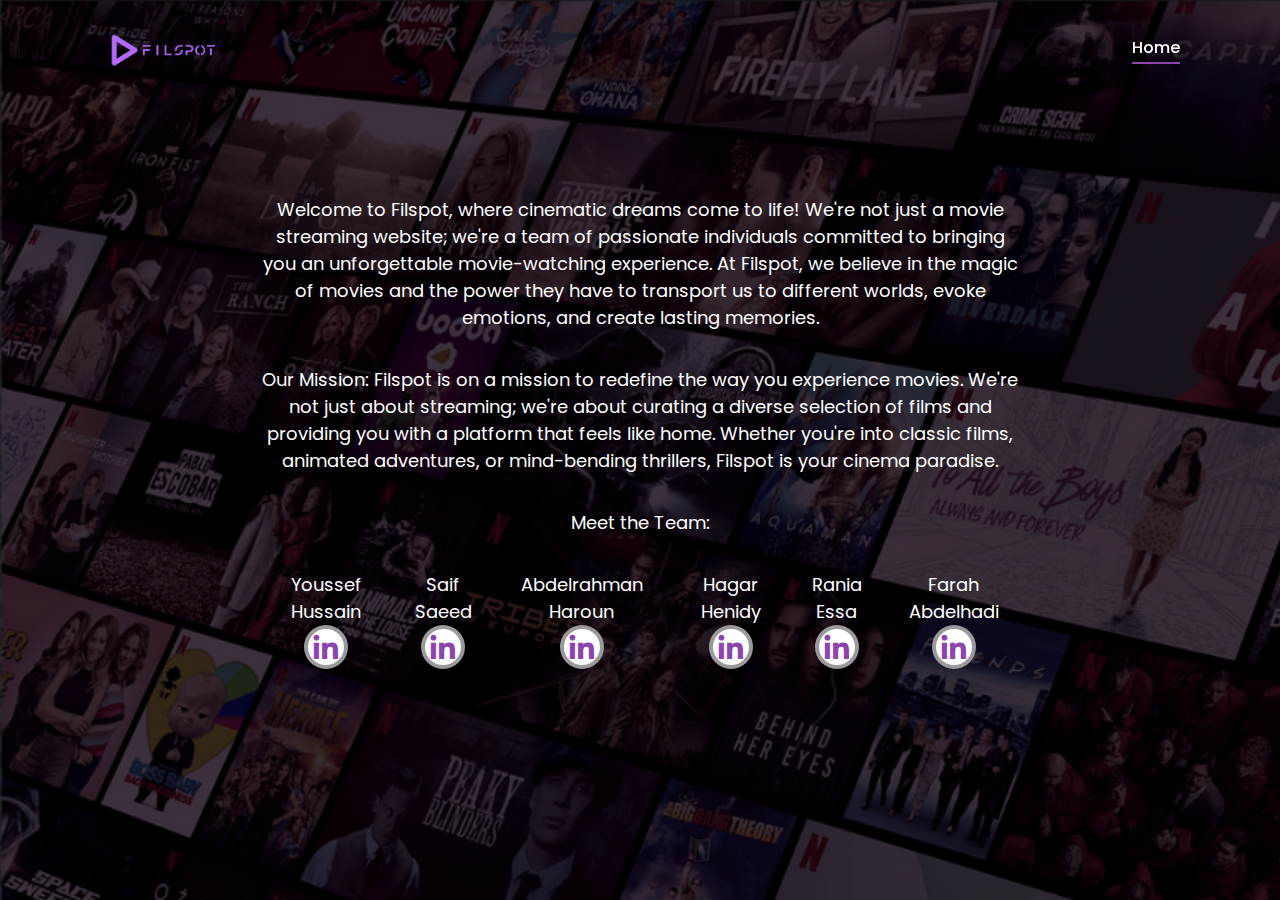
<file: Pages/about_us/about.html>
<!DOCTYPE html>
<html lang="en">
    <head>
        <meta charset="UTF-8">
        <meta http-equiv="X-UA-Compatible" content="IE=edge">
        <meta name="viewport" content="width=device-width, initial-scale=1.0">
        <link rel="shortcut icon" href="../../public/filspot.ico" type="image/x-icon">
        <title>Filspot - About</title>
        <link rel="stylesheet" href="../../style.css">
        <link rel="stylesheet" href="https://cdn.jsdelivr.net/npm/boxicons@latest/css/boxicons.min.css">
    <style>
        .about{
    background-image: url("../../public/reg_bg.png");
    background-repeat: no-repeat;
    background-size: cover;
    width: 100%;
    height:100%;
    margin:0;
    display: flex;
    align-items: center;
    justify-content: center;
    height: 100vh;

}
.about_content {
    max-width: 800px; /* Set the maximum width of the container */
    margin: 0 auto; /* Center the container horizontally */
    padding: 20px; /* Add some padding for better readability */

}

.about_content p {
    font-size: 18px; /* Set the font size for paragraphs */
    line-height: 1.5; /* Set the line height for better readability */
    margin-bottom: 35px; /* Add some spacing between paragraphs */
    text-justify: auto;
    display: flex;
    align-items: center;
    flex-direction: column;
    text-align: center;
    color: white;


}
    </style>
    </head>
<body class="about">
    <header>
        <a href="../../index.html" class="logo">
            <img  class="logo-img" src="../../public/filspot_logo.png" alt="logo">
        </a>
        <div class="bx bx-menu" id="menu-icon"></div>

        <!-- menu  -->
        <ul class="navbar">
            <li><a href="../../index.html" class="home-active">Home</a></li>
        </ul>
    </header>    

<div class="about_content">
<p> Welcome to Filspot, where cinematic dreams come to life! We're not just a movie streaming website; we're a team of passionate individuals committed to bringing you an unforgettable movie-watching experience. At Filspot, we believe in the magic of movies and the power they have to transport us to different worlds, evoke emotions, and create lasting memories.
</p>
<p>
    Our Mission:
    Filspot is on a mission to redefine the way you experience movies. We're not just about streaming; we're about curating a diverse selection of films and providing you with a platform that feels like home. Whether you're into classic films, animated adventures, or mind-bending thrillers, Filspot is your cinema paradise.
</p>

    <p>Meet the Team:</p>
    <div class="social">
        <p>Youssef Hussain <a href="https://www.linkedin.com/in/youssef-hussain-45a14121b"><i class='bx bxl-linkedin'></i></a></p>
        <p>Saif Saeed <a href=""><i class='bx bxl-linkedin'></i></a></p>
        <p>Abdelrahman Haroun <a href=""><i class='bx bxl-linkedin'></i></a></p>
        <p>Hagar Henidy <a href=""><i class='bx bxl-linkedin'></i></a></p>
        <p>Rania Essa <a href=""><i class='bx bxl-linkedin'></i></a></p>
        <p>Farah Abdelhadi <a href=""><i class='bx bxl-linkedin'></i></a></p>
    </div>
</div>
    
</body>
</html>
</file>
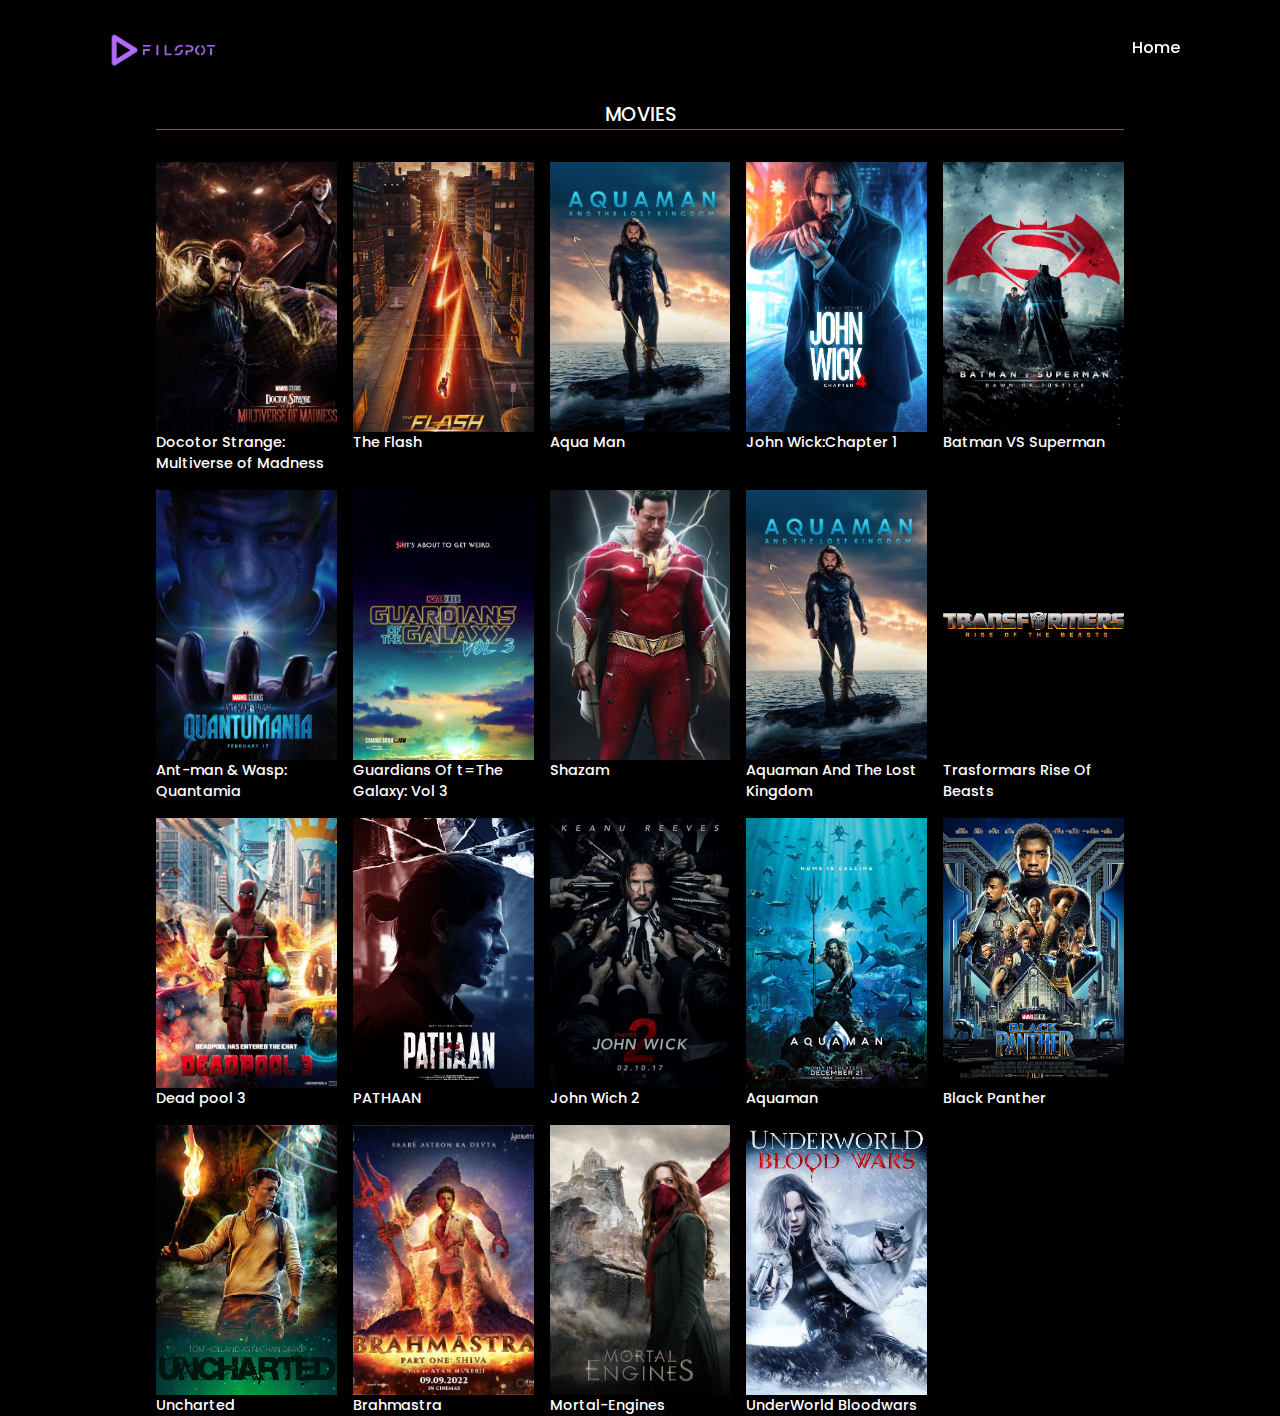
<file: Pages/Movies/movies.html>
<!DOCTYPE html>
<html lang="en">

<head>
    <meta charset="UTF-8">
    <meta http-equiv="X-UA-Compatible" content="IE=edge">
    <meta name="viewport" content="width=device-width, initial-scale=1.0">
    <link rel="shortcut icon" href="../../public/filspot.ico" type="image/x-icon">
    <title>Filspot - Movies</title>

    <link rel="stylesheet" href="../../style.css">
    <link rel="stylesheet" href="https://cdn.jsdelivr.net/npm/boxicons@latest/css/boxicons.min.css">
    <!-- Link Swiper's CSS -->
    <link rel="stylesheet" href="https://cdn.jsdelivr.net/npm/swiper@8/swiper-bundle.min.css" />
</head>

<body>
    <!-- Navbar  -->
    <header>
        <a href="../../index.html" class="logo">
            <img class="logo-img" src="../../public/filspot_logo.png" alt="logo">
        </a>
        <div class="bx bx-menu" id="menu-icon"></div>

        <!-- menu  -->
        <ul class="navbar">
            <li><a href="../../index.html">Home</a></li>
        </ul>
    </header>

    <!-- Movies  -->
    <div class="movies" id="movies">
        <h2 class="heading" style="display: flex; justify-content: center; padding-top: 100px;">Movies</h2>
        <!-- Movies container  -->
        <div class="movies-container">
            <!-- Add your movie boxes here -->
            <!-- Example box-1  -->
            <div class="box">
                <div class="box-img">
                    <img src="../../img/m1.jpg" alt="">
                </div>
                <h3>Docotor Strange: Multiverse of Madness</h3>
                
            </div>
            <!-- Add more movie boxes as needed -->
            <div class="box">
                <div class="box-img">
                    <img src="../../img/c2.jpg" alt="">
                </div>
                <h3>The Flash</h3>
                
            </div>
            <div class="box">
                <div class="box-img">
                    <img src="../../img/c5.jpg" alt="">
                </div>
                <h3>Aqua Man</h3>
                
            </div>
            <div class="box">
                <div class="box-img">
                    <img src="../../img/c6.jpg" alt="">
                </div>
                <h3>John Wick:Chapter 1</h3>
               
            </div>
            <div class="box">
                <div class="box-img">
                    <img src="../../img/m3.jpg" alt="">
                </div>  
                <h3>Batman VS Superman</h3>
               
            </div>
            <div class="box">
                <div class="box-img">
                    <img src="../../img/c1.jpg" alt="">
                </div>
                <h3>Ant-man & Wasp: Quantamia</h3>
                
            </div>
            <div class="box">
                <div class="box-img">
                    <img src="../../img/c3.jpg" alt="">
                </div>
                <h3>Guardians Of t=The Galaxy: Vol 3</h3>
               
            </div>
            <div class="box">
                <div class="box-img">
                    <img src="../../img/c4.jpg" alt="">
                </div>
                <h3>Shazam</h3>
                
            </div>
            <div class="box">
                <div class="box-img">
                    <img src="../../img/c5.jpg" alt="">
                </div>
                <h3>Aquaman And The Lost Kingdom</h3>
               
            </div>
            <div class="box">
                <div class="box-img">
                    <img src="../../img/c7.jpg" alt="">
                </div>
                <h3>Trasformars Rise Of Beasts</h3>
               
            </div>
            <div class="box">
                <div class="box-img">
                    <img src="../../img/c9.png" alt="">
                </div>
                <h3>Dead pool 3</h3>
                
            </div>
            <div class="box">
                <div class="box-img">
                    <img src="../../img/m2.jpg" alt="">
                </div>
                <h3>PATHAAN</h3>
               
            </div>
            <div class="box">
                <div class="box-img">
                    <img src="../../img/m4.jpg" alt="">
                </div>
                <h3>John Wich 2</h3>
                
            </div>
            <div class="box">
                <div class="box-img">
                    <img src="../../img/m5.jpg" alt="">
                </div>
                <h3>Aquaman</h3>
                
            </div>
            <div class="box">
                <div class="box-img">
                    <img src="../../img/m6.jpg" alt="">
                </div>
                <h3>Black Panther</h3>
                
            </div>
            <div class="box">
                <div class="box-img">
                    <img src="../../img/m7.jpg" alt="">
                </div>
                <h3>Uncharted</h3>
                
            </div>
            <div class="box">
                <div class="box-img">
                    <img src="../../img/m8.jpg" alt="">
                </div>
                <h3>Brahmastra</h3>
                
            </div>
            <div class="box">
                <div class="box-img">
                    <img src="../../img/m9.jpg" alt="">
                </div>
                <h3>Mortal-Engines</h3>
                
            </div>
            <div class="box">
                <div class="box-img">
                    <img src="../../img/m10.jpg" alt="">
                </div>
                <h3>UnderWorld Bloodwars</h3>
            </div>
        </div>
    </div>

    <script src="https://cdn.jsdelivr.net/npm/swiper@8/swiper-bundle.min.js"></script>
    <script src="../../main.js"></script>

</body>

</html>
</file>
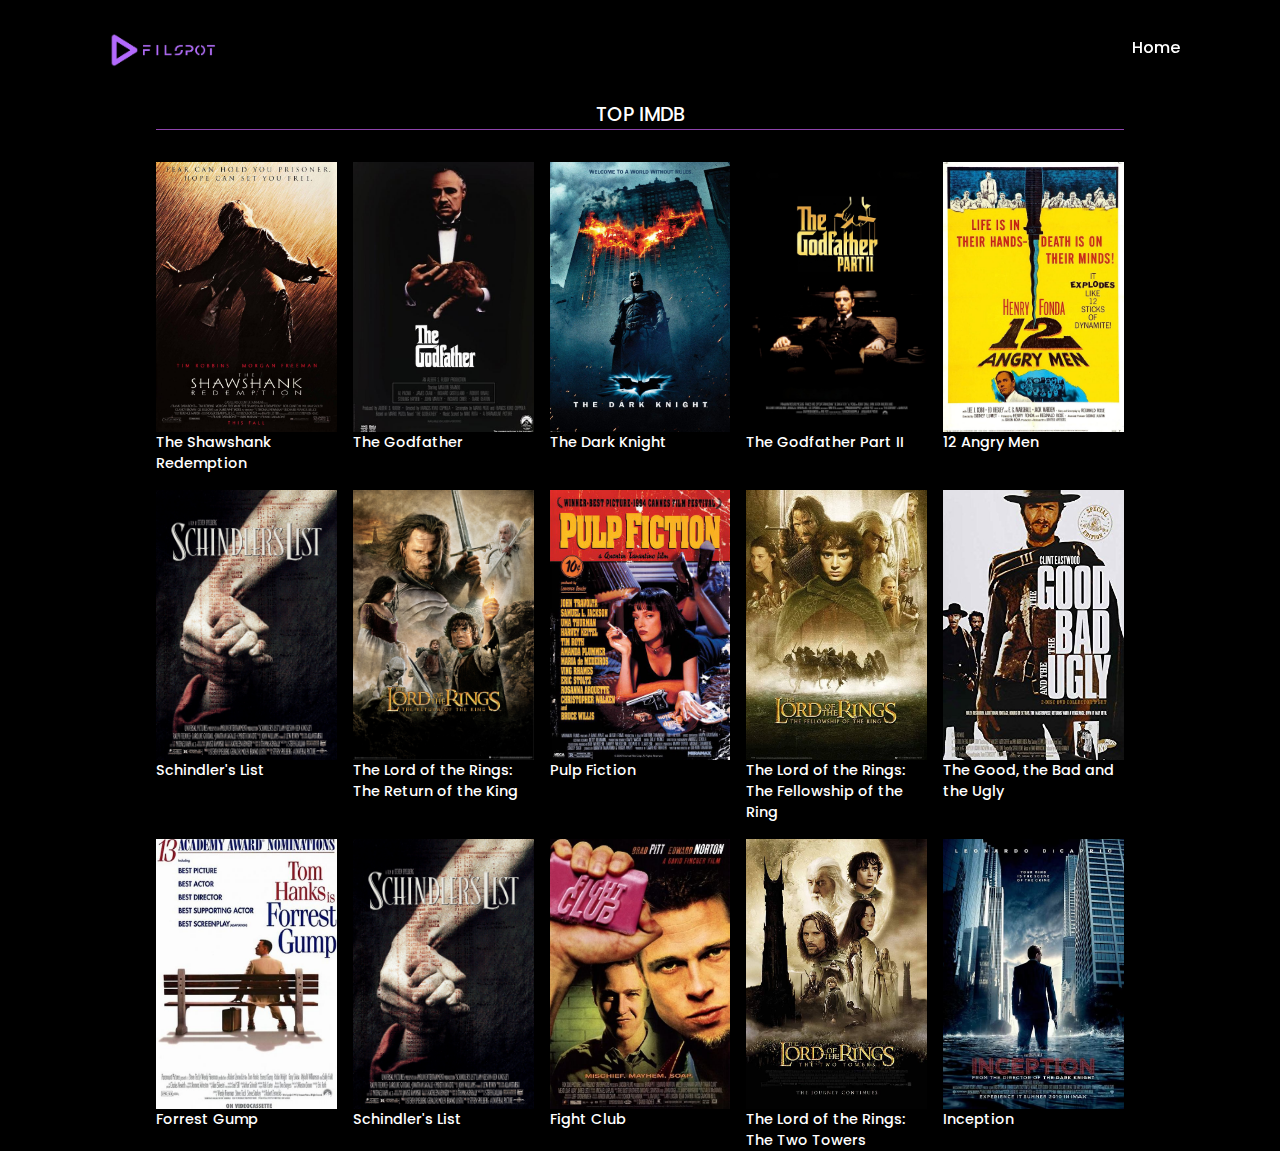
<file: Pages/Top movies/TOPIMDB.html>
<!DOCTYPE html>
<html lang="en">

<head>
    <meta charset="UTF-8">
    <meta http-equiv="X-UA-Compatible" content="IE=edge">
    <meta name="viewport" content="width=device-width, initial-scale=1.0">
    <link rel="shortcut icon" href="../../public/filspot.ico" type="image/x-icon">
    <title>Filspot - TOP IMDB</title>
    <link rel="stylesheet" href="../../style.css">
    <link rel="stylesheet" href="https://cdn.jsdelivr.net/npm/boxicons@latest/css/boxicons.min.css">
    <link rel="stylesheet" href="https://cdn.jsdelivr.net/npm/swiper@8/swiper-bundle.min.css" />
</head>

<body>
    <header>
        <a href="../../index.html" class="logo">
            <img class="logo-img" src="../../public/filspot_logo.png" alt="logo">
        </a>
        <div class="bx bx-menu" id="menu-icon"></div>

        <ul class="navbar">
            <li><a href="../../index.html">Home</a></li>
        </ul>
    </header>

    <div class="moviesIMDB" id="moviesIMDB">
        <h2 class="heading" style="display: flex; justify-content: center; padding-top: 100px;">TOP IMDB</h2>

        <div class="movies-container">
            <div class="box">
                <a href="https://youtu.be/PLl99DlL6b4?si=86VFZQNqhZRliKfa">
                    <div class="box-img">
                        <img src="Posters/The shawshank redemption 1994.jpg" alt="The Shawshank Redemption">
                    </div>
                </a>
                <h3>The Shawshank Redemption</h3>
            </div>

            <div class="box">
                <a href="https://youtu.be/UaVTIH8mujA?si=lcbCYZT8anEnd_Yj">
                    <div class="box-img">
                        <img src="Posters/the god father.jpg" alt="The Godfather">
                    </div>
                </a>
                <h3>The Godfather</h3>
            </div>

            <div class="box">
                <a href="https://youtu.be/PLl99DlL6b4?si=86VFZQNqhZRliKfa">
                    <div class="box-img">
                        <img src="Posters/The dark knight.jpg" alt="The Dark Knight">
                    </div>
                </a>
                <h3>The Dark Knight</h3>
            </div>

            <div class="box">
                <a href="https://youtu.be/EXeTwQWrcwY?si=BPZK9WScEdG7Ntpq">
                    <div class="box-img">
                        <img src="Posters/The god father part 2.jpg" alt="The Godfather Part II">
                    </div>
                </a>
                <h3>The Godfather Part II</h3>
            </div>

            <div class="box">
                <a href="https://youtu.be/TEN-2uTi2c0?si=dR91I9avGifhad71">
                    <div class="box-img">
                        <img src="Posters/12 angry men.jpg" alt="12 Angry Men">
                    </div>
                </a>
                <h3>12 Angry Men</h3>
            </div>

            <div class="box">
                <a href="https://youtu.be/gG22XNhtnoY?si=fqhP28oDI_a_AYeL">
                    <div class="box-img">
                        <img src="Posters/Schindler's List.jpg" alt="Schindler's List">
                    </div>
                </a>
                <h3>Schindler's List</h3>
            </div>

            <div class="box">
                <a href="https://youtu.be/gG22XNhtnoY?si=fqhP28oDI_a_AYeL">
                    <div class="box-img">
                        <img src="Posters/The Lord of the Rings The Return of the King.jpg" alt="The Lord of the Rings: The Return of the King">
                    </div>
                </a>
                <h3>The Lord of the Rings: The Return of the King</h3>
            </div>

            <div class="box">
                <a href="https://youtu.be/gG22XNhtnoY?si=fqhP28oDI_a_AYeL">
                    <div class="box-img">
                        <img src="Posters/Pulp Fiction.jpg" alt="Pulp Fiction">
                    </div>
                </a>
                <h3>Pulp Fiction</h3>
            </div>

            <div class="box">
                <a href="https://youtu.be/gG22XNhtnoY?si=fqhP28oDI_a_AYeL">
                    <div class="box-img">
                        <img src="Posters/The Lord of the Rings The Fellowship of the Ring.jpg" alt="The Lord of the Rings: The Fellowship of the Ring">
                    </div>
                </a>
                <h3>The Lord of the Rings: The Fellowship of the Ring</h3>
            </div>

            <div class="box">
                <a href="https://youtu.be/gG22XNhtnoY?si=fqhP28oDI_a_AYeL">
                    <div class="box-img">
                        <img src="Posters/The Good, the Bad and the Ugly.jpg" alt="The Good, the Bad and the Ugly">
                    </div>
                </a>
                <h3>The Good, the Bad and the Ugly</h3>
            </div>

            <div class="box">
                <a href="https://youtu.be/gG22XNhtnoY?si=fqhP28oDI_a_AYeL">
                    <div class="box-img">
                        <img src="Posters/Forrest Gump.jpg" alt="Forrest Gump">
                    </div>
                </a>
                <h3>Forrest Gump</h3>
            </div>

            <div class="box">
                <a href="https://youtu.be/gG22XNhtnoY?si=fqhP28oDI_a_AYeL">
                    <div class="box-img">
                        <img src="Posters/Schindler's List.jpg" alt="Schindler's List">
                    </div>
                </a>
                <h3>Schindler's List</h3>
            </div>

            <div class="box">
                <a href="https://youtu.be/gG22XNhtnoY?si=fqhP28oDI_a_AYeL">
                    <div class="box-img">
                        <img src="Posters/Fight Club.jpg" alt="Fight Club">
                    </div>
                </a>
                <h3>Fight Club</h3>
            </div>

            <div class="box">
                <a href="https://youtu.be/gG22XNhtnoY?si=fqhP28oDI_a_AYeL">
                    <div class="box-img">
                        <img src="Posters/The Lord of the Rings The Two Towers.jpg" alt="The Lord of the Rings: The Two Towers">
                    </div>
                </a>
                <h3>The Lord of the Rings: The Two Towers</h3>
            </div>

            <div class="box">
                <a href="https://youtu.be/gG22XNhtnoY?si=fqhP28oDI_a_AYeL">
                    <div class="box-img">
                        <img src="Posters/inception.jpg" alt="Inception">
                    </div>
                </a>
                <h3>Inception</h3>
            </div>
            
            

        </div>
    </div>

    <script src="https://cdn.jsdelivr.net/npm/swiper@8/swiper-bundle.min.js"></script>
    <script src="../../main.js"></script>

</body>

</html>
</file>
<file: style.css>
@import url('https://fonts.googleapis.com/css2?family=Poppins:wght@100;200;300;400;500;600;700;800;900&display=swap');
*{
    font-family: 'Poppins', sans-serif;
    margin: 0;
    padding: 0;
    box-sizing: border-box;
    text-decoration: none;
    list-style: none;
    scroll-padding-top: 2rem;
    scroll-behavior: smooth;
}
/* variables  */
:root{
    --main-color: #8e44ad;
    --text-color: Black; 
    --bg-color: White;  
}

body{
    background: var(--text-color);
    color: var(--bg-color);
}
header{
    position: fixed;
    width: 100%;
    top: 0;
    right: 0;
    z-index: 1000;
    display: flex;
    align-items: center;
    justify-content: space-between;
    padding: 15px 100px;
    transition: 0.5s;
    /* background: var(--main-color); */
}
header.shadow{
    background: var(--bg-color);
    box-shadow: 0 0 4px rgb(14 55 54/15%);
}
header.shadow .navbar a{
    color: var(--text-color);
}
header.shadow .logo{
    color: var(--text-color);
}
.logo-img{
    width: 130px;
    height: 60px;
    margin-top: 5px;

}

.logo{
    font-size: 1.1rem;
    font-weight: 600;
    align-items: center;
    color: var(--bg-color);
    display: flex;
    column-gap: 0.5rem;
}
.bx{
    color: var(--main-color);
}
.navbar{
    display: flex;
    column-gap: 5rem;
}
.navbar li{
    position: relative;
}
.navbar a{
    font-size: 1rem;
    font-weight: 500;
    color: var(--bg-color);
}
.navbar a::after{
    content: '';
    width: 0;
    height: 2px;
    background: var(--main-color);
    position: absolute;
    bottom: -4px;
    left: 0;
    transition: 0.4s all linear;
}
.navbar a:hover::after,
.navbar .home-active::after{
    width: 100%;
}
#menu-icon{
    font-size: 24px;
    cursor: pointer;
    z-index: 1000001;
    display: none;
}
.btn{
    padding: 0.7rem 1.4rem;
    background: var(--main-color);
    color: var(--bg-color);
    font-weight: 400;
    border-radius: 0.5rem;
}
.btn:hover{
    background: #b66afc;
}

/* Home  */
section{
    padding: 4.5rem 0 1.5rem;
}
.container{
    width: 100%;
    min-height: 640px;
    position: relative;
    display: flex;
    align-items: center;
    background: rgb(2, 3, 7,0.5);
}
.container img{
    position: absolute;
    width: 100%;
    height: 100%;
    object-fit: cover;
    object-position: center;
    z-index: -1;
}
.swiper-pagination-bullet{
    width: 6px !important;
    height: 6px !important;
    border-radius: 0.2rem !important;
    background: var(--bg-color) !important;
    opacity: 1 !important;
}
.swiper-pagination-bullet-active{
    width: 1.5rem !important;
    background: var(--main-color) !important;
}
.home-text{
    z-index: 1000;
    padding: 0 150px;
}
.home-text span{
    color: var(--bg-color);
    font-weight: 500;
    text-transform: uppercase;
}
.home-text h1{
    color: var(--bg-color);
    font-size: 3rem;
    font-weight: 700;
    margin-bottom: 1rem;
}
.play{
    position: absolute;
    right: 4rem;
    bottom: 10%;
}
.play .bx{
    background: var(--bg-color);
    padding: 10px;
    font-size: 2rem;
    border-radius: 50%;
    border: 4px solid rgb(2, 3, 7,0.5);
    color: var(--main-color);
}
.play .bx:hover{
    background: var(--main-color);
    color: var(--bg-color);
    transition: 0.2s all linear;
}
/* movies  */
.heading{
    max-width: 968px;
    margin-left: auto;
    margin-right: auto;
    font-size: 1.2rem;
    font-weight: 500;
    text-transform: uppercase;
    border-bottom: 1px solid var(--main-color);
}
.movies-container{
    max-width: 968px;
    margin-right: auto;
    margin-left: auto;
    display: grid;
    grid-template-columns: repeat(auto-fit, minmax(180px,auto));
    gap: 1rem;
    margin-top: 2rem;
}
.box .box-img{
    width: 100%;
    height: 270px;
    cursor: pointer;
}
.box .box-img img{
    width: 100%;
    height: 100%;
    object-fit: cover;
}
.box .box-img img:hover{
    transform: translateY(-10px);
    transition: 0.2s all linear;
}
.box h3{
    font-size: 0.9rem;
    font-weight: 500;
}
.box span{
    font-size: 14px;
}

/* coming container  */
.coming-container{
    display: grid;
    gap: 1rem;
    max-width: 968px;
    margin-left: auto;
    margin-right: auto;
    margin-top: 2rem;
}
.coming-container .box img:hover{
    transform: translateY(0);
}
.coming-container .box img{
    border-radius: 15px;
}
/*social*/
.social{
    display: flex;
    align-items: center;
    column-gap: 0.5rem;
}
.social .bx{
    background: var(--bg-color);
    padding: 2px;
    font-size: 2rem;
    border-radius: 50%;
    border: 4px solid rgb(2, 3, 7,0.4);
    color: var(--main-color);
}
.social .bx:hover{
    background: var(--main-color);
    color: var(--bg-color);
    transition: 0.2s all linear;
}
</file>
